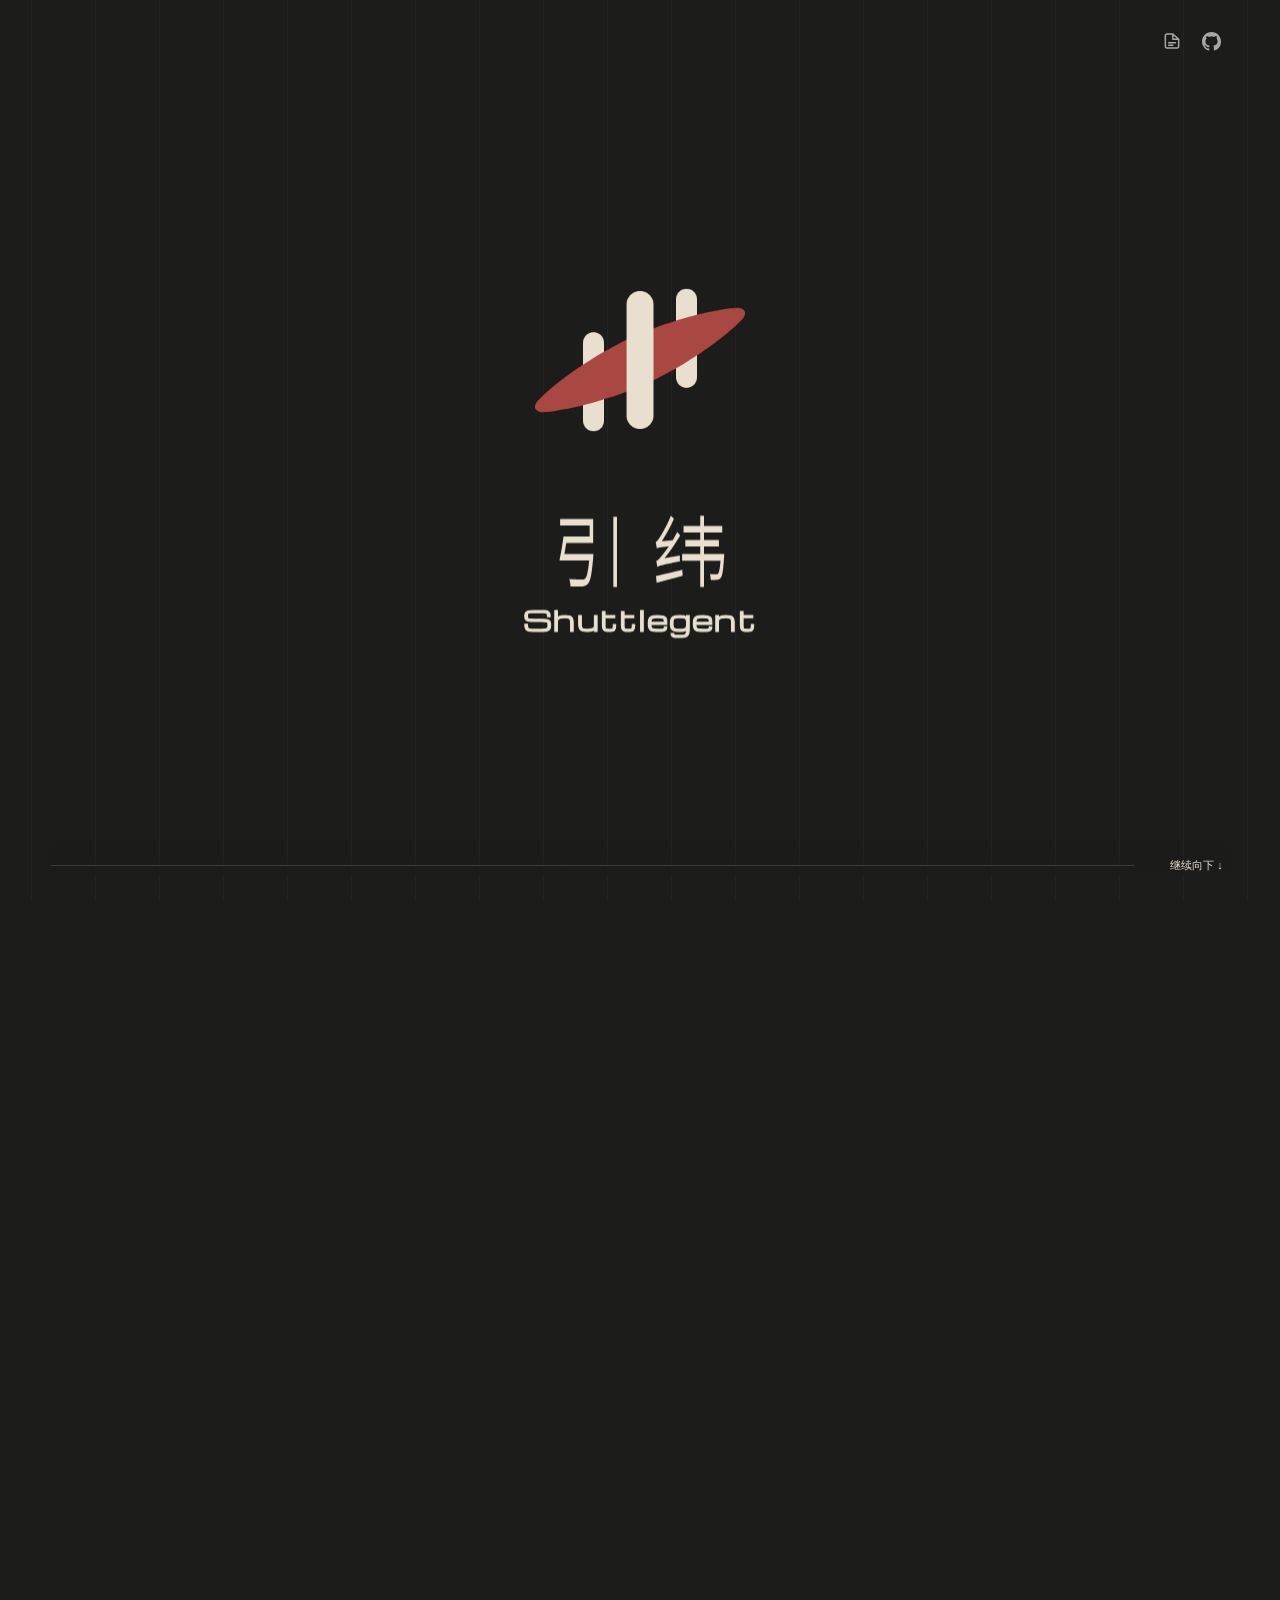
<file: index.html>
<!doctype html>
<html lang="zh-CN"><head><meta charset="utf-8"><meta name="viewport" content="width=device-width,initial-scale=1"><meta name="theme-color" content="#1C1C1B"><meta name="description" content="Shuttlegent：Unreal Editor 内的 AI 助手插件，面向策划与美术。"><title>引纬 Shuttlegent</title><link rel="stylesheet" href="style.css"></head>
<body>
<canvas id="warp" aria-hidden="true"></canvas>
<header><div class="header-links"><a class="icon-link" href="docs/" aria-label="文档" title="文档"><svg viewBox="0 0 24 24" width="20" height="20" aria-hidden="true"><path d="M13 3.5H6a2 2 0 0 0-2 2v13a2 2 0 0 0 2 2h12a2 2 0 0 0 2-2V10Zm0 0V10h7M8 14h8m-8 3h5" fill="none" stroke="currentColor" stroke-width="1.75" stroke-linecap="round" stroke-linejoin="round"/></svg></a><a class="icon-link" href="https://github.com/Jiajiaju/Shuttlegent" target="_blank" rel="noopener" aria-label="GitHub" title="GitHub"><svg viewBox="0 0 16 16" width="19" height="19" aria-hidden="true"><path fill="currentColor" d="M8 0C3.58 0 0 3.58 0 8c0 3.54 2.29 6.53 5.47 7.59.4.07.55-.17.55-.38 0-.19-.01-.82-.01-1.49-2.01.37-2.53-.49-2.69-.94-.09-.23-.48-.94-.82-1.13-.28-.15-.68-.52-.01-.53.63-.01 1.08.58 1.23.82.72 1.21 1.87.87 2.33.66.07-.52.28-.87.51-1.07-1.78-.2-3.64-.89-3.64-3.95 0-.87.31-1.59.82-2.15-.08-.2-.36-1.02.08-2.12 0 0 .67-.21 2.2.82.64-.18 1.32-.27 2-.27.68 0 1.36.09 2 .27 1.53-1.04 2.2-.82 2.2-.82.44 1.1.16 1.92.08 2.12.51.56.82 1.27.82 2.15 0 3.07-1.87 3.75-3.65 3.95.29.25.54.73.54 1.48 0 1.07-.01 1.93-.01 2.2 0 .21.15.46.55.38A8.013 8.013 0 0 0 16 8c0-4.42-3.58-8-8-8z"/></svg></a></div></header>
<div id="brand" aria-hidden="true"><svg id="mark" viewBox="-172 -112 344 224"></svg></div>
<svg width="0" height="0" style="position:absolute" aria-hidden="true"><symbol id="name-zh" viewBox="0 -880 2300 1000"><path d="M539-348L162-348C170-392 178-441 186-489L536-489L536-803L106-803L106-717L490-717L490-575L150-575C137-474 115-346 97-263L484-263C469-112 453-43 429-25C419-16 409-14 385-14C363-14 294-15 225-21C234 6 240 45 241 75C307 78 371 78 401 75C433 73 451 65 470 39C501 4 519-88 537-308C538-321 539-348 539-348ZM799 83L846 83L846-831L799-831Z"/><path transform="translate(1300 0)" d="M71-177C88-190 116-201 367-252C365-270 364-304 365-327L165-290C236-377 306-482 370-587L331-632C313-596 293-561 272-527L130-514C187-598 243-704 288-806L247-845C202-725 126-596 104-564C82-530 65-508 50-503C55-480 62-437 65-419C77-427 97-433 222-448C181-388 144-340 127-321C97-284 74-260 57-255C62-234 69-194 71-177ZM54-59L63 29C154 3 280-31 402-64L397-141C269-109 139-77 54-59ZM394-260L630-260L630 82L679 82L679-260L894-260C885-150 876-105 863-92C857-83 849-82 837-82C823-82 792-82 756-85C762-65 767-32 768-8C801-7 834-8 851-10C874-13 887-19 899-37C920-63 930-135 941-313C943-323 943-346 943-346L679-346L679-444L874-444L874-530L679-530L679-625L917-625L917-711L679-711L679-844L630-844L630-711L413-711L413-625L630-625L630-530L436-530L436-444L630-444L630-346L394-346Z"/></symbol></svg>
<div class="intro-copy"><h1 aria-label="引纬 Shuttlegent"><svg class="name-zh" aria-hidden="true"><use href="#name-zh"/></svg><span class="name-en" aria-hidden="true">Shuttlegent</span></h1></div>
<aside id="rail"><div class="rail-brand" aria-label="引纬 Shuttlegent"><svg class="name-zh" aria-hidden="true"><use href="#name-zh"/></svg><span class="name-en" aria-hidden="true">Shuttlegent</span></div><nav aria-label="章节"><a href="#interface"><i>01</i> 插件主界面</a><a href="#capabilities"><i>02</i> 能力介绍</a><a href="#agents"><i>03</i> 连接模型</a><a href="#usage"><i>04</i> 如何使用</a><a href="#extend"><i>05</i> 自定义扩展</a></nav></aside>
<main>
<section class="panel" data-panel="0" aria-labelledby="title-ui"><div class="eyebrow">01 / INTERFACE</div><h2 id="title-ui">停靠在编辑器里的面板<br><em>对话、工具与改动都在编辑器内</em></h2><p class="lead">点主工具栏上的 Shuttlegent 按钮打开面板。面板可以像细节面板一样停靠，也可以拖出多个会话窗口。</p>
<div class="gallery"><button class="product-shot" id="expand" aria-label="查看界面大图"><span class="shot-stage"><img id="shot" src="assets/shots/panel.jpg" alt="编辑器全貌：左侧关卡视口，右侧停靠 Shuttlegent 面板，显示把三盏路灯强度统一改为 8000 的结果"></span><span class="shot-bar"><em id="shot-caption">对话面板停靠在关卡视口旁</em><b>查看大图 ↗</b></span></button>
<div class="shot-tabs" role="tablist" aria-label="界面截图"><button role="tab" aria-selected="true" data-shot="panel">对话面板</button><button role="tab" aria-selected="false" data-shot="multi-session">多会话停靠</button><button role="tab" aria-selected="false" data-shot="content-drag">拖入资产</button></div></div>
<div class="footnote">UNREAL ENGINE 5.8 · WINDOWS · 实验性插件</div></section>
<section class="panel" data-panel="1" aria-labelledby="title-cap"><div class="eyebrow">02 / CAPABILITIES</div><h2 id="title-cap">查询、批量修改、整理资源<br><em>改动先确认，可撤销</em></h2><p class="lead">用中文描述要做的事，它调用编辑器工具完成。</p><div class="cap-list"><div><span>01</span><h3>看清关卡</h3><p>查询 Actor、检查属性、读取日志，先弄清楚眼前发生了什么。</p></div><div><span>02</span><h3>成批调整</h3><p>摆放与排列 Actor，修改属性、分配材质，让同一件事一次做完。</p></div><div><span>03</span><h3>理顺资源</h3><p>查找资产与引用、调整材质参数、整理节点图、导出数据表。</p></div><div><span>04</span><h3>先想后做</h3><p>计划模式先出方案，批准后再改；挑图、配色、选材质时，用选择卡直接点选。</p></div><div><span>05</span><h3>并行会话</h3><p>多个会话同时进行，每个都能拖成独立窗口，像细节面板一样停靠。</p></div></div><div class="boundary"><span>改动的确认与撤销</span><p>写入前列出对象、字段、当前值与计划值，确认后在编辑器事务中执行。四种模式决定哪些写入先问你，删除、移动、改名始终要确认；“回到这里”可撤回一条消息之后的全部可撤销写入。</p></div></section>
<section class="panel" data-panel="2" aria-labelledby="title-agent"><div class="eyebrow">03 / MODELS</div><h2 id="title-agent">连接模型<br><em>填地址和密钥即可</em></h2><p class="lead">内置 DeepSeek-V4.1-Flash 与 DeepSeek-V4-Pro。其他服务只填地址与密钥，OpenAI、Anthropic 协议与可用模型自动识别；团队网关和本地模型服务同样能接入。</p>
<div class="agent-grid"><div class="setup-demo" id="setup-demo" data-step="idle" aria-hidden="true"><div class="demo-label">面板里的“连接一个模型”</div><div class="setup-card"><div class="setup-head"><svg viewBox="0 0 16 16" width="16" height="16"><circle cx="5.5" cy="10.5" r="3" fill="none" stroke="currentColor" stroke-width="1.4"/><path d="M7.6 8.4 13 3m-2 2 1.6 1.6M9.6 6.4l1.4 1.4" fill="none" stroke="currentColor" stroke-width="1.4" stroke-linecap="round"/></svg><b>连接一个模型</b></div><p class="setup-lead">还没有可用的模型。填好后会自动检测，连通就能开始对话。</p><div class="setup-kinds"><span class="on">DeepSeek</span><span>其他服务</span></div><div class="setup-field"><span>密钥</span><div class="setup-input"><i id="setup-key"></i><b></b></div></div><div class="setup-foot"><span class="setup-status" id="setup-status"></span><span class="demo-btn primary" id="setup-connect">连接</span></div></div><div class="composer-demo"><div class="composer-box">描述你想在编辑器里完成的事…</div><div class="composer-meta"><span>默认</span><span class="composer-model">DeepSeek-V4.1-Flash <i>High</i></span><span>手动</span></div></div></div>
<ol class="numbered"><li><b>01</b><div>打开面板，选一个服务<small>选 DeepSeek 只填密钥；选其他服务，再填地址。</small></div></li><li><b>02</b><div>点“连接”，自动检测<small>协议和模型列表自动识别，连通后面板随即可用。也可以在偏好设置里管理全部连接。<button class="text-link" data-view="models">查看偏好设置 ↗</button></small></div></li><li><b>03</b><div>按会话选择 Agent、模型与模式<small>Agent 在发出第一条消息后锁定；模型与推理强度在回合之间随时切换。</small></div></li></ol></div><p class="footnote">配置在编辑器内完成，本网页不收集密钥。</p></section>
<section class="panel" data-panel="3" aria-labelledby="title-use"><div class="eyebrow">04 / USAGE</div><h2 id="title-use">一次改动的流程<br><em>提需求、看确认卡、执行</em></h2><div class="use-grid"><div class="conversation-demo" id="conversation-demo"><div class="demo-label">使用流程示意</div><div class="user-line">把选中的这些灯，强度统一设为 8000。</div><div class="run-line"><span class="weave" id="demo-weave"></span><span>3 秒 · 正在执行 <b>读取属性</b></span></div><div class="approval"><div class="approval-head"><span>修改 3 个点光源的强度</span><i>可撤销</i></div><div class="approval-desc">L_Village · 3 个对象 · <code>set_property</code></div><table><thead><tr><th>对象</th><th>字段</th><th>当前</th><th>计划</th></tr></thead><tbody><tr><td>PointLight_Gate</td><td>Intensity</td><td>5000</td><td>8000</td></tr><tr><td>PointLight_Well</td><td>Intensity</td><td>5000</td><td>8000</td></tr><tr><td>PointLight_Bridge</td><td>Intensity</td><td>1800</td><td>8000</td></tr></tbody></table><div class="approval-foot"><small id="approval-note">仅确认这一次 · 52 秒</small><span class="demo-btn">取消</span><span class="demo-btn primary" id="approval-confirm">确认执行</span></div></div><div class="result-line">确认后在编辑器事务中执行 → 可撤销，或“回到这里”整体撤回</div></div>
<figure class="viewport-demo" id="viewport-demo" data-state="before"><div class="viewport-frame"><img src="assets/shots/viewport-before.jpg" alt="改动前：三盏路灯强度 5000、5000、1800"><img class="after" src="assets/shots/viewport-after.jpg" alt="改动后：三盏路灯强度都是 8000"><span class="vp-tag" id="vp-tag">改动前</span></div><figcaption><div class="vp-toggle" role="group" aria-label="对比改动前后"><button aria-pressed="true" data-vp="before">改动前</button><button aria-pressed="false" data-vp="after">改动后</button></div><span>关卡视口</span></figcaption></figure></div>
<div class="usage-bottom"><p>不知道从哪里开始？<br>输入 <code>/</code> 选一个内置模板，或切到“计划”模式先让它出方案。</p><div><code>/level-review</code><code>/batch-edit</code><code>/lighting-preset</code></div></div></section>
<section class="panel" data-panel="4" aria-labelledby="title-ext"><div class="eyebrow">05 / EXTENDING</div><h2 id="title-ext">按项目定制<br><em>指令、技能、模板与外部服务</em></h2><p class="lead">在项目里写好约定和固定流程，它会按这些规则工作。</p><div class="extensions"><div><code>SHUTTLEGENT.md</code><h3>项目指令</h3><p>写下命名规则、项目背景与共同约定；个人习惯它会自己记住，可随时撤销。</p></div><div><code>SKILL.md</code><h3>技能与模板</h3><p>把固定步骤做成技能，把常用提问放进斜杠菜单；插件自带 9 个技能与模板。</p></div><div><code>MCP / TOOL PROVIDER</code><h3>知识与工具</h3><p>接入外部 MCP 服务；通过工具接口扩展项目专用操作。</p></div></div><div class="closing"><p>安装与配置说明见文档。</p><div class="closing-actions"><a class="ghost-btn" href="docs/?p=Extending">阅读扩展文档</a><button id="guide">查看接入步骤 <span>↗</span></button></div></div><div class="footnote">预编译插件包 · 运行时已内置 · UE 5.8 · Win64</div></section>
</main>
<div id="scroll-track" aria-hidden="true"><div id="intro"></div><div id="interface"></div><div id="capabilities"></div><div id="agents"></div><div id="usage"></div><div id="extend"></div></div>
<footer><div class="progress"><span id="progress"></span></div><button id="next" aria-label="下一章节">继续向下 ↓</button></footer>
<dialog id="image-dialog" aria-label="界面大图"><button class="close" aria-label="关闭大图">×</button><img id="dialog-image" src="assets/shots/panel.jpg" alt=""><p class="dialog-caption" id="dialog-caption"></p></dialog>
<dialog id="guide-dialog" aria-labelledby="guide-title"><button class="close" aria-label="关闭接入步骤">×</button><div class="eyebrow">GET STARTED</div><h2 id="guide-title">安装步骤</h2><ol class="numbered"><li><b>01</b><div>下载插件包<small>从 GitHub Releases 下载 Shuttlegent-&lt;版本&gt;-UE5.8-win64.zip，解压到项目的 Plugins 目录。运行时已在包内，不需要另外构建。</small></div></li><li><b>02</b><div>启用并编译<small>在 .uproject 中启用 Shuttlegent，重新生成工程文件并编译编辑器。</small></div></li><li><b>03</b><div>打开面板<small>点主工具栏播放按钮右侧的 Shuttlegent 标志。</small><img class="guide-shot" src="assets/shots/toolbar.jpg" alt="主工具栏：播放按钮右侧的 Shuttlegent 标志按钮，悬停提示“打开 Shuttlegent 面板”"></div></li><li><b>04</b><div>连接模型，开始对话<small>在“连接一个模型”卡片里选 DeepSeek 填密钥，或选其他服务填地址和密钥。先用只读任务熟悉流程，再确认需要的修改。</small></div></li></ol><div class="guide-actions"><a class="primary-btn" href="https://github.com/Jiajiaju/Shuttlegent/releases/latest" target="_blank" rel="noopener">下载 <span>↗</span></a><a class="ghost-btn" href="docs/">阅读快速开始</a></div><p class="footnote">支持 UE 5.8 / Windows；完整说明见文档。</p></dialog>
<noscript><div class="no-js">请启用 JavaScript 浏览滚动展示。Shuttlegent 是 Unreal Editor 中面向策划与美术的 AI Agent。<a href="docs/">阅读文档</a></div></noscript><script src="assets/brand-geometry.js"></script><script src="app.js"></script>
</body></html>
</file>
<file: style.css>
/* Shuttlegent site. Colours, type and motion follow the plugin's UI design guide (Docs/Design.pdf); the tokens below carry
   the same names and values as the plugin's Resources/Web/tokens.css. Brand red is reserved for the mark and the main button. */
:root{color-scheme:dark;
  --bg:#1C1C1B;--surface:#262625;--raised:#343432;--raised-hover:#3D3D3A;--field:#191918;
  --line:#3C3C39;--line-strong:#4A4A46;--subtle:#30302E;
  --text:#E8DFCF;--muted:#A9A8A2;--faint:#7A7974;
  --brand:#A94743;--brand-hover:#BD5550;--brand-active:#97403C;--on-brand:#FFF9EF;--accent:#E17D73;
  --success:#8CAD92;--success-bg:#252B26;--focus:#9EB4C1;
  --overlay:rgba(10,10,9,.6);--viewer:rgba(10,10,9,.88);
  --shadow-float:0 4px 14px rgba(0,0,0,.4);--shadow-dialog:0 24px 64px rgba(0,0,0,.55),0 2px 6px rgba(0,0,0,.35);
  --font-ui:"Segoe UI","Microsoft YaHei UI","Microsoft YaHei",sans-serif;--font-mono:"Cascadia Mono",Consolas,"Microsoft YaHei UI",monospace;
  --font-brand:Michroma,"Segoe UI",sans-serif;
  --fw-regular:400;--fw-strong:600;
  --r-xs:4px;--r-sm:6px;--r-md:8px;--r-lg:12px;--r-pill:999px;
  --t-fast:120ms;--t-base:180ms;--t-slow:240ms;--ease:cubic-bezier(.2,0,0,1)}
*{box-sizing:border-box}
html{scroll-behavior:smooth;scrollbar-color:var(--line) var(--bg)}
body{margin:0;background:var(--bg);color:var(--text);font:15px/1.7 var(--font-ui);font-weight:var(--fw-regular)}
button,a{-webkit-tap-highlight-color:transparent}
button{font:inherit;cursor:pointer;color:inherit}
a{color:inherit;text-decoration:none}
button:focus-visible,a:focus-visible{outline:2px solid var(--focus);outline-offset:6px}
#warp{position:fixed;inset:0;z-index:0;width:100%;height:100%;pointer-events:none}

header{position:fixed;z-index:6;left:4%;right:4%;top:24px;display:flex;justify-content:flex-end;align-items:center}
.header-links{display:flex;align-items:center;gap:6px}
.icon-link{display:flex;align-items:center;justify-content:center;width:34px;height:34px;border-radius:var(--r-md);color:var(--muted);transition:color var(--t-fast) var(--ease),background var(--t-fast) var(--ease)}
.icon-link:hover{color:var(--text);background:rgba(232,223,207,.06)}

#brand{position:fixed;z-index:5;left:0;top:0;pointer-events:none;will-change:transform;transform-origin:0 0;width:344px;height:224px}
#mark{width:100%;height:100%;overflow:visible}
.intro-copy{position:fixed;z-index:2;top:57%;left:0;width:100%;text-align:center;will-change:opacity,transform}
/* The name: 引纬 as outlines from 寒蝉无机体 Regular (SIL OFL 1.1, ChillType & Adobe; #name-zh in index.html), the two characters
   spaced .3em apart; Shuttlegent below in Michroma (SIL OFL 1.1, assets/fonts), one weight thickened by a stroke painted under the fill.
   The block's font-size is the height of the Chinese name; the English name is .37 of it. */
@font-face{font-family:Michroma;src:url(assets/fonts/michroma-latin.woff2) format("woff2");font-weight:400;font-style:normal;font-display:swap;unicode-range:U+0000-00FF}
.intro-copy h1,.rail-brand{display:flex;flex-direction:column;align-items:center;gap:.2em;margin:0;font-weight:400;line-height:1}
.name-zh{display:block;width:2.3em;height:1em;fill:var(--text)}
.name-en{font-family:var(--font-brand);font-size:.37em;letter-spacing:.04em;-webkit-text-stroke:.04em var(--text);paint-order:stroke fill;white-space:nowrap}
.intro-copy h1{font-size:clamp(48px,6vw,88px)}
/* Intro: after the mark settles, 引纬 is drawn in from left to right like a weft passing through, then Shuttlegent rises in */
.intro-copy .name-zh{clip-path:inset(-10% 100% -10% 0);transform:translateX(-.12em);transition:clip-path 760ms cubic-bezier(.3,0,.15,1),transform 760ms cubic-bezier(.3,0,.15,1)}
.intro-copy .name-en{opacity:0;transform:translateY(.5em);transition:opacity 420ms var(--ease) 480ms,transform 560ms var(--ease) 480ms}
.name-in .intro-copy .name-zh{clip-path:inset(-10% 0 -10% 0);transform:none}
.name-in .intro-copy .name-en{opacity:1;transform:none}
.reduced .intro-copy .name-zh,.reduced .intro-copy .name-en{transition:none}

#rail{position:fixed;z-index:4;top:30%;left:7%;width:23%;opacity:0;pointer-events:none}
.rail-brand{font-size:32px;width:max-content}
nav{display:flex;flex-direction:column;gap:15px;margin-top:45px}
nav a{font-size:12px;color:var(--muted);display:flex;align-items:center;gap:16px;width:max-content;transition:color var(--t-fast) var(--ease)}
nav a:hover{color:var(--text)}
nav i{font:10px var(--font-mono);color:var(--faint)}
nav a[aria-current=true]{color:var(--text)}
nav a[aria-current=true] i{color:var(--accent)}
nav a[aria-current=true]:after{content:'';width:26px;height:1px;background:var(--accent);margin-left:6px}

.panel{position:fixed;z-index:2;left:36%;right:6%;top:50%;transform:translateY(-45%);opacity:0;visibility:hidden;pointer-events:none;will-change:transform,opacity;max-height:calc(100svh - 160px);overflow-y:auto;scrollbar-width:thin;padding:10px 4px 12px}
.eyebrow{font:10px/1.5 var(--font-mono);letter-spacing:2.4px;color:var(--accent);margin-bottom:23px}
h2{font-size:clamp(28px,3.1vw,48px);line-height:1.35;letter-spacing:-1px;font-weight:var(--fw-regular);margin:0 0 20px}
h2 em{font-style:normal;color:var(--muted)}
h3{font-size:18px;font-weight:var(--fw-strong);margin:0}
.lead{max-width:560px;font-size:14px;color:var(--muted);line-height:1.9;margin:0 0 28px}
code{font-family:var(--font-mono);color:var(--accent);font-size:12px}
.footnote{font-size:10px;letter-spacing:1px;color:var(--faint);margin-top:20px}

.product-shot{display:block;width:100%;padding:0;border:1px solid var(--line);border-radius:var(--r-lg);overflow:hidden;background:var(--bg);text-align:left;box-shadow:0 20px 70px rgba(0,0,0,.35);transition:border-color var(--t-fast) var(--ease)}
.product-shot:hover{border-color:var(--line-strong)}
.gallery{max-width:max(320px,calc((100svh - 580px) * 16 / 9))}
.shot-stage{display:block;aspect-ratio:1920/1045;background:#0B0B0B}
.product-shot img{display:block;width:100%;height:100%;object-fit:cover;transition:opacity var(--t-slow) var(--ease)}
.product-shot img.is-swapping{opacity:0}
.shot-bar{display:flex;justify-content:space-between;gap:12px;padding:10px 14px;color:var(--muted);font-size:10px;border-top:1px solid var(--line)}
.shot-bar em{font-style:normal}
.product-shot b{font-weight:var(--fw-regular);color:var(--text)}
.shot-tabs{display:flex;gap:4px;margin-top:12px;padding:2px;width:max-content;max-width:100%;border-radius:var(--r-md);background:var(--surface)}
.shot-tabs button{border:0;background:transparent;height:26px;padding:0 12px;border-radius:var(--r-sm);font-size:12px;color:var(--muted);transition:color var(--t-fast) var(--ease),background var(--t-fast) var(--ease)}
.shot-tabs button:hover{color:var(--text)}
.shot-tabs button[aria-selected=true]{background:rgba(232,223,207,.10);color:var(--text)}

.cap-list>div{display:grid;grid-template-columns:30px 110px 1fr;align-items:baseline;gap:14px;border-top:1px solid var(--line);padding:20px 0}
.cap-list>div>span{font:10px var(--font-mono);color:var(--accent)}
.cap-list p,.extensions p{font-size:13px;line-height:1.85;color:var(--muted);margin:0}
.boundary{border-left:2px solid var(--accent);padding-left:20px;margin-top:22px}
.boundary span{font-size:13px;font-weight:var(--fw-strong)}
.boundary p{font-size:12px;color:var(--muted);margin:6px 0;max-width:620px}

/* Model setup demo: the panel's "connect a model" card (app.css setup-*), then the composer once a model is connected */
.agent-grid{display:grid;grid-template-columns:minmax(0,420px) minmax(0,1fr);gap:32px;align-items:start}
.agent-grid .numbered{margin:12px 0 0;padding-top:4px}
.agent-grid .numbered li:first-child{margin-top:10px}
.setup-demo{position:relative;border-top:1px solid var(--line);padding:15px 0 4px;max-width:560px}
.setup-card{display:flex;flex-direction:column;gap:12px;max-width:420px;margin:14px 0 0;padding:16px;border:1px solid var(--line);border-radius:var(--r-lg);background:var(--surface);transition:opacity var(--t-slow) var(--ease),transform var(--t-slow) var(--ease)}
.setup-head{display:flex;align-items:center;gap:8px;font-size:13px}
.setup-head svg{color:#D5B57B}
.setup-lead{margin:0;font-size:12px;line-height:18px;color:var(--muted)}
.setup-kinds{display:flex;gap:4px;padding:2px;border-radius:var(--r-md);background:var(--raised);align-self:flex-start}
.setup-kinds span{height:24px;line-height:24px;padding:0 12px;border-radius:var(--r-sm);font-size:12px;color:var(--muted)}
.setup-kinds .on{background:rgba(232,223,207,.10);color:var(--text)}
.setup-field{display:flex;flex-direction:column;gap:4px}
.setup-field>span{font-size:12px;color:var(--muted)}
.setup-input{display:flex;align-items:center;height:30px;padding:0 10px;border:1px solid var(--line);border-radius:var(--r-md);background:var(--field);font:13px var(--font-mono);letter-spacing:2px}
.setup-input i{font-style:normal}
.setup-input b{width:1px;height:15px;margin-left:2px;background:var(--text);opacity:0}
.setup-demo[data-step=typing] .setup-input{border-color:var(--focus)}
.setup-demo[data-step=typing] .setup-input b{opacity:1;animation:sg-caret 1s steps(1) infinite}
@keyframes sg-caret{50%{opacity:0}}
.setup-foot{display:flex;align-items:center;gap:8px}
.setup-status{flex:1;font-size:12px;color:var(--muted)}
.setup-demo[data-step=testing] #setup-connect{opacity:.5}
.setup-demo[data-step=pressed] #setup-connect{background:var(--brand-active)}
.composer-demo{position:absolute;left:0;right:0;bottom:4px;max-width:420px;opacity:0;transform:translateY(10px);transition:opacity var(--t-slow) var(--ease),transform var(--t-slow) var(--ease);pointer-events:none}
.composer-box{height:46px;line-height:46px;padding:0 14px;border:1px solid var(--line);border-radius:var(--r-lg);background:var(--surface);font-size:13px;color:var(--faint)}
.composer-meta{display:flex;justify-content:flex-end;gap:14px;margin-top:8px;font-size:12px}
.composer-meta i{font-style:normal;color:var(--faint)}
.composer-model{border-radius:var(--r-sm);padding:0 6px;transition:background var(--t-slow) var(--ease)}
.setup-demo[data-step=ready] .setup-card{opacity:0;transform:translateY(-8px)}
.setup-demo[data-step=ready] .composer-demo{opacity:1;transform:none}
.setup-demo[data-step=ready] .composer-model{background:rgba(232,223,207,.10)}
.text-link{border:0;background:transparent;padding:0;margin-left:8px;font-size:inherit;color:var(--text);text-decoration:underline;text-decoration-color:var(--line-strong);text-underline-offset:3px}
.text-link:hover{text-decoration-color:var(--text)}
.numbered{list-style:none;padding:0;margin:22px 0}
.numbered li{display:flex;gap:20px;margin:18px 0;font-size:14px}
.numbered b{font:11px/2 var(--font-mono);color:var(--accent);font-weight:var(--fw-regular)}
.numbered small{display:block;font-size:12px;color:var(--muted);margin-top:4px}

/* Usage demo: the panel's user bubble, running line and write confirmation card */
.conversation-demo{border-top:1px solid var(--line);padding:15px 0}
.demo-label{font-size:10px;color:var(--muted);letter-spacing:2px}
.user-line{margin:18px 0 14px auto;padding:10px 14px;width:max-content;max-width:90%;border-radius:var(--r-lg);background:var(--surface);font-size:14px;line-height:1.6}
.run-line{display:flex;align-items:center;gap:8px;font-size:13px;color:var(--muted)}
.run-line b{font-weight:var(--fw-regular);color:var(--text)}
.approval{margin:12px 0 0;border:1px solid var(--line);border-radius:var(--r-lg);padding:12px 14px;background:var(--surface);font-size:12px}
.approval-head{display:flex;align-items:center;gap:8px;font-size:13px;font-weight:var(--fw-strong)}
.approval-head i{margin-left:auto;font-style:normal;font-weight:var(--fw-regular);font-size:11px;line-height:18px;padding:0 6px;border-radius:var(--r-sm);background:var(--success-bg);color:var(--success)}
.approval-desc{margin:6px 0 8px;color:var(--muted)}
.approval-desc code{font-size:11px;color:var(--text)}
.approval table{width:100%;border-collapse:collapse;font-variant-numeric:tabular-nums}
.approval th{text-align:left;font-weight:var(--fw-regular);color:var(--muted);padding:0 6px 4px}
.approval td{padding:5px 6px;border-top:1px solid var(--subtle);white-space:nowrap}
.approval td:last-child{color:var(--accent)}
.approval-foot{display:flex;align-items:center;justify-content:flex-end;gap:8px;margin-top:10px}
.approval-foot small{margin-right:auto;font-size:12px;color:var(--muted)}
.demo-btn{display:inline-flex;align-items:center;height:30px;padding:0 12px;border-radius:var(--r-md);background:var(--raised);font-size:13px}
.demo-btn.primary{background:var(--brand);color:var(--on-brand);font-weight:var(--fw-strong)}
.result-line{margin:14px 0 0;color:var(--muted);font-size:11px}
.conversation-demo #approval-confirm{transition:background var(--t-fast) var(--ease),box-shadow var(--t-fast) var(--ease)}
.conversation-demo.is-pressed #approval-confirm{background:var(--brand-active);box-shadow:0 0 0 2px var(--focus)}
.conversation-demo.is-applied #approval-note{color:var(--success)}
.conversation-demo.is-applied .result-line{color:var(--text)}
.use-grid{display:grid;grid-template-columns:minmax(0,1.15fr) minmax(0,1fr);gap:24px;align-items:start}
.viewport-demo{margin:0;padding-top:15px}
.viewport-frame{position:relative;aspect-ratio:16/10;border:1px solid var(--line);border-radius:var(--r-md);overflow:hidden;background:#0B0B0B}
.viewport-frame img{position:absolute;inset:0;width:100%;height:100%;object-fit:cover}
.viewport-frame img.after{opacity:0;transition:opacity 900ms var(--ease)}
.viewport-demo[data-state=after] img.after{opacity:1}
.vp-tag{position:absolute;right:10px;bottom:10px;padding:2px 8px;border-radius:var(--r-sm);background:rgba(10,10,9,.7);font-size:11px;color:var(--text)}
.viewport-demo figcaption{display:flex;align-items:center;justify-content:space-between;gap:10px;margin-top:10px;font-size:10px;color:var(--faint);letter-spacing:1px}
.vp-toggle{display:flex;gap:4px;padding:2px;border-radius:var(--r-md);background:var(--surface)}
.vp-toggle button{border:0;background:transparent;height:24px;padding:0 10px;border-radius:var(--r-sm);font-size:11px;color:var(--muted);letter-spacing:0}
.vp-toggle button:hover{color:var(--text)}
.vp-toggle button[aria-pressed=true]{background:rgba(232,223,207,.10);color:var(--text)}
.usage-bottom{display:flex;justify-content:space-between;align-items:center;gap:18px;border-top:1px solid var(--line);padding-top:12px;margin-top:16px;font-size:12px}
.usage-bottom p{color:var(--muted)}
.usage-bottom>div{display:flex;flex-direction:column;gap:4px}

/* Running-step weave, as the plugin's app.css sg-weave-*: shoot in, beat down and spring back, rest, draw back and fly out */
.weave{display:inline-block;flex-shrink:0;width:24px;aspect-ratio:344/224}
.weave svg{display:block;width:100%;height:100%;overflow:hidden}
.weave-shuttle{animation:sg-weave-shuttle 2000ms infinite}
.weave-thread{animation:sg-weave-thread 2000ms infinite}
@keyframes sg-weave-shuttle{
  0%{transform:translate(-381px,177px);animation-timing-function:cubic-bezier(.05,.85,.15,1)}
  13%{transform:translate(9px,-4px);animation-timing-function:cubic-bezier(.3,0,.3,1)}
  19%{transform:none;animation-timing-function:cubic-bezier(.6,0,1,.6)}
  27%{transform:translateY(46px);animation-timing-function:cubic-bezier(.2,.9,.3,1.2)}
  39%{transform:translateY(-6px);animation-timing-function:ease-in-out}
  45%,66%{transform:none;animation-timing-function:cubic-bezier(.2,0,.3,1)}
  74%{transform:translate(-13px,6px);animation-timing-function:cubic-bezier(.75,0,1,.4)}
  86%,100%{transform:translate(381px,-177px)}
}
@keyframes sg-weave-thread{0%,25%{transform:none}28%{transform:scaleY(.92)}35%,100%{transform:none}}
.reduced .weave *{animation:none}

.extensions{display:grid;grid-template-columns:repeat(3,1fr);gap:25px;margin:32px 0}
.extensions>div{border-top:1px solid var(--line);padding-top:20px}
.extensions code{font-size:10px;letter-spacing:.4px}
.extensions h3{margin:17px 0 12px}
.closing{display:flex;align-items:center;justify-content:space-between;gap:15px;border-top:1px solid var(--line);padding-top:20px;margin-top:35px}
.closing p{font-size:15px}
.closing button{border:0;border-radius:var(--r-md);background:var(--brand);color:var(--on-brand);font-weight:var(--fw-strong);padding:12px 18px;font-size:13px;transition:background var(--t-fast) var(--ease)}
.closing button:hover{background:var(--brand-hover)}
.closing button:active{background:var(--brand-active)}
.closing button span{margin-left:14px}
.closing-actions,.guide-actions{display:flex;align-items:center;gap:10px;flex-wrap:wrap}
.guide-actions{margin-top:6px}
.ghost-btn,.primary-btn{display:inline-flex;align-items:center;height:42px;padding:0 18px;border-radius:var(--r-md);font-size:13px;transition:background var(--t-fast) var(--ease),border-color var(--t-fast) var(--ease)}
.ghost-btn{border:1px solid var(--line);color:var(--text)}
.ghost-btn:hover{border-color:var(--line-strong);background:rgba(232,223,207,.06)}
.primary-btn{background:var(--brand);color:var(--on-brand);font-weight:var(--fw-strong)}
.primary-btn:hover{background:var(--brand-hover)}
.primary-btn span{margin-left:14px}
.guide-shot{display:block;width:100%;max-width:420px;margin-top:10px;border:1px solid var(--line);border-radius:var(--r-md)}
.dialog-caption{margin:10px 4px 2px;font-size:12px;color:var(--muted)}

#scroll-track{position:relative;z-index:-1;height:989.04svh;pointer-events:none}
#scroll-track>div{position:absolute;width:1px;height:1px}
#intro{top:0}#interface{top:110svh}#capabilities{top:281.36svh}#agents{top:452.72svh}#usage{top:624.08svh}#extend{top:795.44svh}

footer{position:fixed;z-index:6;bottom:24px;left:4%;right:4%;display:flex;align-items:center;gap:30px;font-size:10px;color:var(--muted);background:linear-gradient(transparent,var(--bg));padding-top:10px}
.progress{height:1px;flex:1;background:var(--line)}
.progress span{display:block;height:1px;width:0;background:var(--accent)}
#next{border:0;background:transparent;font-size:11px;color:var(--text);transition:color var(--t-fast) var(--ease)}
#next:hover{color:var(--accent)}

dialog{color:var(--text);border:1px solid var(--line);border-radius:var(--r-lg);background:var(--surface);box-shadow:var(--shadow-dialog);padding:45px;width:min(620px,92vw);max-height:90svh}
dialog::backdrop{background:var(--overlay)}
dialog .close{position:absolute;right:12px;top:8px;width:30px;height:30px;font-size:22px;line-height:1;border:0;border-radius:var(--r-md);background:transparent;color:var(--muted);transition:background var(--t-fast) var(--ease),color var(--t-fast) var(--ease)}
dialog .close:hover{background:rgba(232,223,207,.06);color:var(--text)}
#image-dialog{width:min(1400px,95vw);padding:44px 10px 10px;background:var(--bg)}
#image-dialog::backdrop{background:var(--viewer)}
#image-dialog img{width:100%;display:block;border-radius:var(--r-md)}
.no-js{position:fixed;inset:0;z-index:100;background:var(--bg);padding:30vh 10vw}
.reduced #brand{transition:none}

@media(min-width:1700px){.panel{right:10%;left:38%}}
@media(max-width:1100px){.agent-grid{grid-template-columns:1fr;gap:0}.use-grid{grid-template-columns:1fr;gap:4px}.viewport-demo{order:-1}.viewport-frame{aspect-ratio:16/7}.viewport-frame img{object-position:center 75%}}
@media(max-width:760px){
  header{top:18px;left:6%;right:6%}
  .intro-copy{top:54%}.intro-copy h1{font-size:44px}
  #rail{top:85px;left:90px;right:6%;width:auto}.rail-brand{font-size:20px}.rail-brand .name-en{display:none}
  nav{flex-direction:row;margin-top:11px;gap:14px}nav a{font-size:0;gap:0}nav i{font-size:10px}nav a[aria-current=true]:after{width:12px;margin-left:5px}
  .panel{left:7%;right:7%;top:54%;max-height:calc(100svh - 235px);padding-right:3px}
  h2{font-size:29px;letter-spacing:-.5px;margin-bottom:15px}.eyebrow{font-size:9px;margin-bottom:16px;letter-spacing:1.5px}.lead{font-size:12px;margin-bottom:20px}.footnote{font-size:8px;letter-spacing:.4px}
  .cap-list>div{grid-template-columns:20px 1fr;gap:8px;padding:12px 0}.cap-list p{grid-column:2;font-size:12px}h3{font-size:16px}
  .boundary{margin-top:16px;padding-left:13px}
  .icon-link{width:30px;height:30px}
  .shot-tabs button{font-size:10px;padding:0 8px;height:24px}
  .setup-card{padding:12px;gap:9px}.composer-box{height:40px;line-height:40px;font-size:11px}.composer-meta{font-size:10px}
  .use-grid{grid-template-columns:1fr;gap:4px}.viewport-demo{order:-1}
  .numbered li{font-size:12px;margin:13px 0;gap:12px}.numbered small{font-size:10px}
  .extensions{grid-template-columns:1fr;gap:12px;margin:20px 0}.extensions>div{display:grid;grid-template-columns:110px 1fr;column-gap:12px;padding-top:12px}.extensions code{font-size:8px;grid-column:1}.extensions h3{grid-column:1;margin:5px 0}.extensions p{grid-column:2;grid-row:1 / span 2;font-size:11px}
  .closing{margin-top:20px;padding-top:14px;flex-wrap:wrap}.closing p{font-size:12px;margin:0}.closing button{font-size:12px;padding:10px 13px}
  .user-line{font-size:12px;padding:10px 12px;max-width:95%;margin:14px 0 12px auto}.run-line{font-size:11px}
  .approval{padding:10px}.approval table{font-size:10px}.approval th,.approval td{padding-left:3px;padding-right:3px}.approval-foot small{font-size:10px}.demo-btn{height:26px;font-size:11px;padding:0 9px}
  .result-line{font-size:9px}.usage-bottom{font-size:10px}.usage-bottom code{font-size:10px}
  footer{bottom:17px;gap:15px;left:6%;right:6%}#next{font-size:9px}
  .shot-bar{font-size:9px;padding:8px}dialog{padding:35px 20px}dialog h2{font-size:25px}
  .ghost-btn,.primary-btn{height:36px;font-size:12px;padding:0 13px}
}
@media(prefers-reduced-motion:reduce){html{scroll-behavior:auto}.weave *{animation:none}*{transition:none!important}}
</file>
